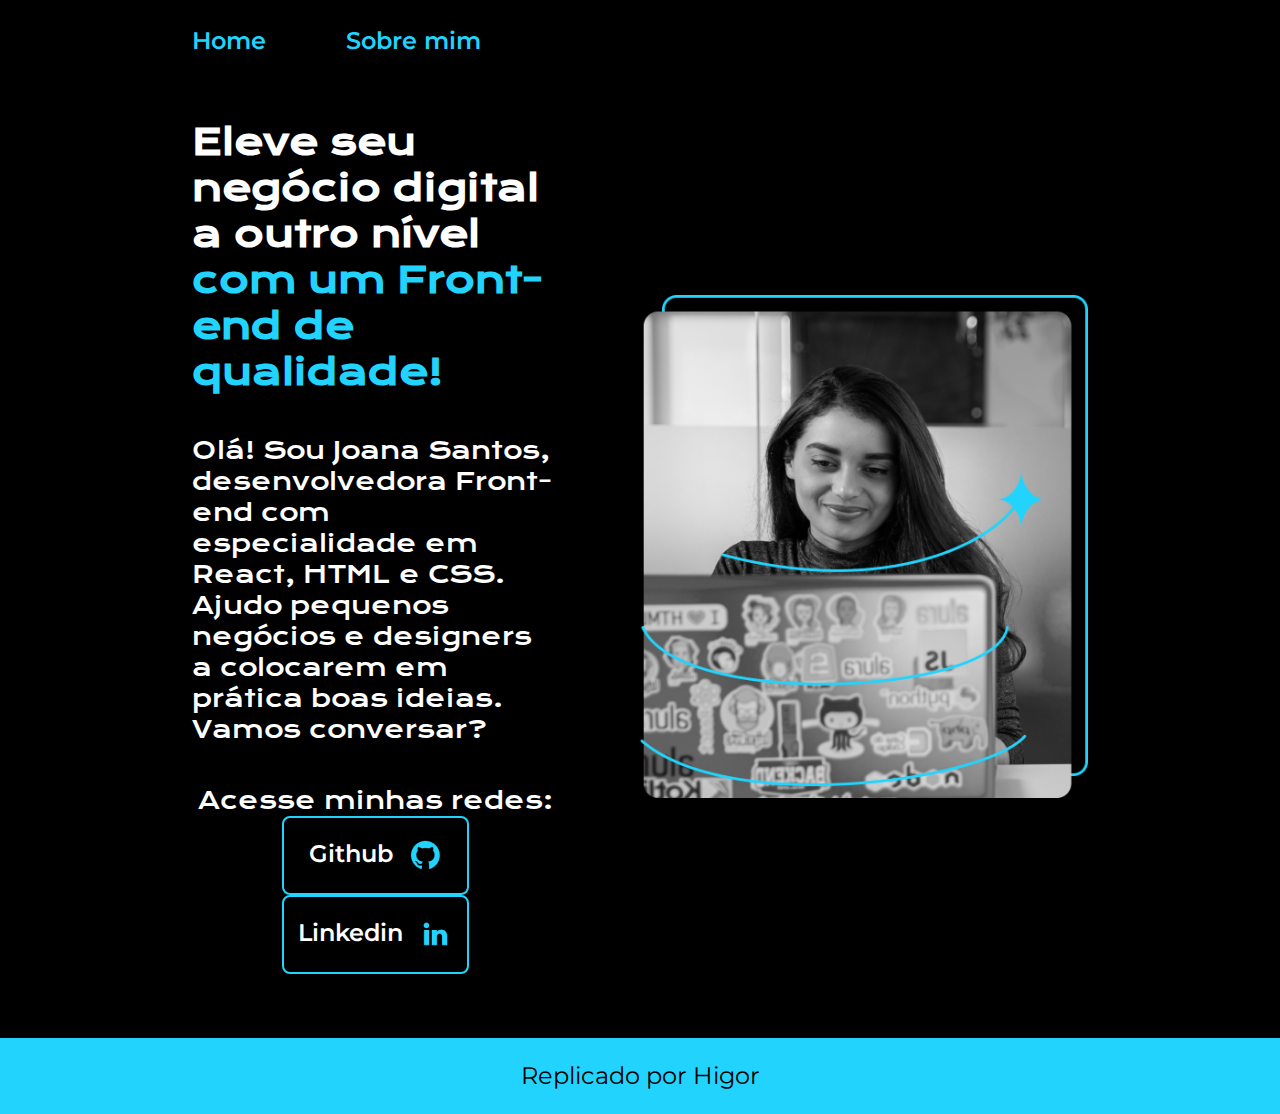
<file: index.html>
<!DOCTYPE html>
    <html lang="pt-br">

    <head>
        <meta charset="UTF-8"> 
        <meta http-equiv="X-UA-Compatible" content="IE=edge">
        <meta name="viewport" content="width=device-width, initial-scale=1.0">
        <title>projetinho</title>
        <link rel="stylesheet" href="style.css">
    </head>

    <body>  
        <header class="cabecalho">
            <nav class="cabecalho__menu"> 
                <a class="cabecalho__menu__link" href="index.html">Home</a>
                <a class="cabecalho__menu__link" href="/about.html">Sobre mim</a> 
            </nav>
        </header>
        <main class="apresentacao">
            <section class="apresentacao__conteudo">
            <h1 class="apresentacao__conteudo__titulo">Eleve seu negócio digital a outro nível <strong class="titulo-destaque">com um Front-end de qualidade!</strong></h1>
                <p class="apresentacao__conteudo__texto">Olá! Sou Joana Santos, desenvolvedora Front-end com especialidade em React, HTML e CSS. Ajudo pequenos negócios e designers a colocarem em prática boas ideias. Vamos conversar?</p>
                <div class="link__botao">
                    <h2 class="apresentacao__links__subtitulo">Acesse minhas redes:</h2>

                    <a class="desenho__botao" href="https://github.com/Higoralmeida702">Github
                    <img src="/fotos/github.png"> </a>
                

                    <a class="desenho__botao" href="https://www.linkedin.com/in/higoralmeida702/">Linkedin
                    <img src="/fotos/linkedin.png"></a>
            

            </div>
                </section>
                <img class="apresentacao__imagem" src="/fotos/mulher.png" alt="Foto de mulher programando"> 
            
        </main>
        <footer class="rodape">
            <p>Replicado por Higor</p>
        </footer>
    </body>
    </html>
</file>
<file: style.css>
@import url('https://fonts.googleapis.com/css2?family=Krona+One&family=Montserrat&display=swap');
@import url('https://fonts.googleapis.com/css2?family=Montserrat:wght@600&display=swap');

:root {
    --cor-principal: black;
    --cor-segundaria: white;
    --cor-terciaria: #22D4FD;

    --fonte-krona: 'Krona One', sans-serif;
    --font-mont: 'Montserrat', sans-serif;
}
* {
    margin: 0;
    padding: 0;
}

body {
    box-sizing: border-box;
    background-color:var(--cor-principal);
    color:var(--cor-segundaria);
}
.cabecalho {
    padding: 2% 0% 0% 15%
}
.cabecalho__menu {
    display: flex;
    gap: 80px;
}
.cabecalho__menu__link {
    color: var(--cor-terciaria);
    font-family: var(--font-mont);
    font-size: 1.5rem;
    font-weight: 600;
    text-decoration: none;
}
.titulo-destaque {
    color: var(--cor-terciaria);
}

.apresentacao {
    padding: 5% 15%;
    display: flex;
    align-items: center;
    justify-content: space-between;
    gap: 82px;  
}

.apresentacao__conteudo {
    width: 50%;
    display: flex;
    flex-direction:  column;
    gap: 40px;
    
}

.apresentacao__conteudo__titulo {
    font-size: 2.25rem;
    font-family: var(--fonte-krona);
}

.apresentacao__conteudo__texto {
    font-size: 1.5rem;
    font-family: var(--fonte-krona)
}
.apresentacao__links__subtitulo {
    font-family: var(--fonte-krona);
    font-weight: 400;
    font-size: 1.5rem;
}
.link__botao {
    display: flex;
    justify-content: space-between;
    flex-direction: column;
    align-items: center;
    gap: 32 px;    
}
.desenho__botao {
    width: 50%;
    text-align: center;
    border-radius: 8px;
    font-size: 1.5rem;
    font-weight: 600;
    padding: 21.5px 0 ;
    text-decoration: none;
    color: white;
    border-radius: 8px;
    border:2px solid var(--cor-terciaria); 
    font-family: var(--font-mont);
    display: flex;
    gap: 16px;
    justify-content: center;
    
}
.desenho__botao:hover {
    background-color: #272727;
    
}
.rodape {
    color: black;
    background-color:var(--cor-terciaria);
    padding: 23.64px 0;
    text-align: center;
    font-family: 'Montserrat', sans-serif;
    font-size: 1.5rem;
    font-weight: 400;
}
.apresentacao__imagem {
    width: 50%;
}
@media (max-width: 1200px) {
    .cabecalho {
        padding: 10%;
    }
    .cabecalho__menu {
        justify-content: center;
}
.apresentacao {
    flex-direction: column-reverse;
    padding: 5%;
}
 .apresentacao__conteudo{
    width: auto;
 }
}
</file>
